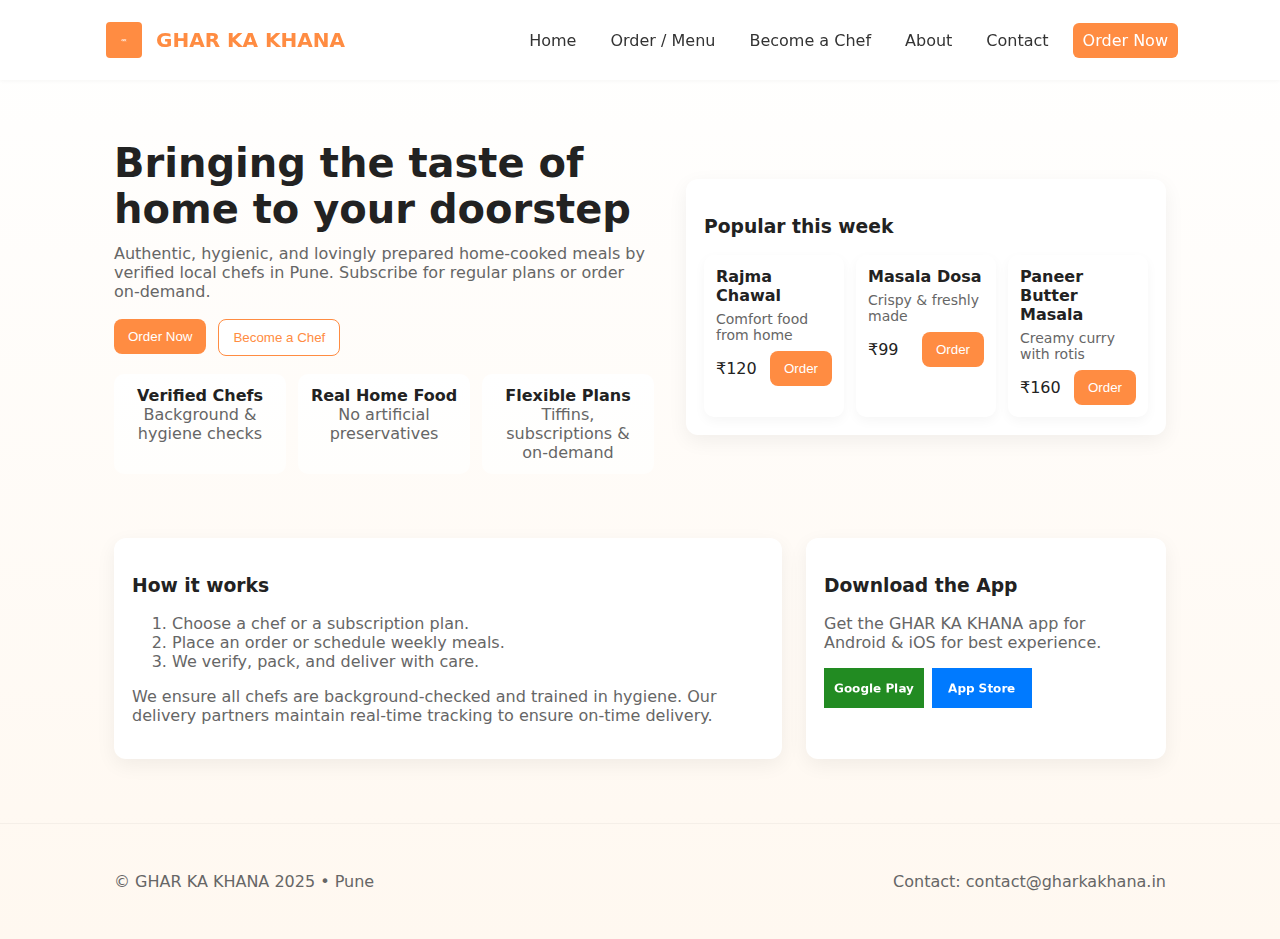
<file: index.html>
<!doctype html>
<html lang="en">
<head>
  <meta charset="utf-8" />
  <meta name="viewport" content="width=device-width,initial-scale=1" />
  <title>GHAR KA KHANA — Home-cooked meals in Pune</title>
  <link rel="stylesheet" href="styles.css">
</head>
<body>
  <header>
    <div class="container nav">
      <div class="brand"><img src="assets/logo.png" alt="logo">GHAR KA KHANA</div>
      <nav>
        <ul>
          <li><a href="index.html">Home</a></li>
          <li><a href="menu.html">Order / Menu</a></li>
          <li><a href="chef.html">Become a Chef</a></li>
          <li><a href="about.html">About</a></li>
          <li><a href="contact.html">Contact</a></li>
          <li><a class="cta" href="menu.html">Order Now</a></li>
        </ul>
      </nav>
    </div>
  </header>

  <main class="container">
    <section class="hero">
      <div>
        <h1>Bringing the taste of home to your doorstep</h1>
        <p>Authentic, hygienic, and lovingly prepared home-cooked meals by verified local chefs in Pune. Subscribe for regular plans or order on-demand.</p>
        <div style="display:flex; gap:12px; margin-top:12px;">
          <a href="menu.html"><button>Order Now</button></a>
          <a href="chef.html"><button style="background:#fff; color:var(--brand); border:1px solid var(--brand)">Become a Chef</button></a>
        </div>

        <div class="features">
          <div class="feature"><strong>Verified Chefs</strong><div class="muted">Background & hygiene checks</div></div>
          <div class="feature"><strong>Real Home Food</strong><div class="muted">No artificial preservatives</div></div>
          <div class="feature"><strong>Flexible Plans</strong><div class="muted">Tiffins, subscriptions & on-demand</div></div>
        </div>
      </div>
      <div>
        <div class="card">
          <h3>Popular this week</h3>
          <div class="menu-grid" id="popular">
            <div class="dish"><h4>Rajma Chawal</h4><p class="muted">Comfort food from home</p><div style="display:flex; justify-content:space-between; align-items:center;"><div>₹120</div><button class="order-btn" data-dish="Rajma Chawal">Order</button></div></div>
            <div class="dish"><h4>Masala Dosa</h4><p class="muted">Crispy & freshly made</p><div style="display:flex; justify-content:space-between; align-items:center;"><div>₹99</div><button class="order-btn" data-dish="Masala Dosa">Order</button></div></div>
            <div class="dish"><h4>Paneer Butter Masala</h4><p class="muted">Creamy curry with rotis</p><div style="display:flex; justify-content:space-between; align-items:center;"><div>₹160</div><button class="order-btn" data-dish="Paneer Butter Masala">Order</button></div></div>
          </div>
        </div>
      </div>
    </section>

    <section style="margin-top:28px">
      <div class="two-col">
        <div class="card">
          <h3>How it works</h3>
          <ol class="muted">
            <li>Choose a chef or a subscription plan.</li>
            <li>Place an order or schedule weekly meals.</li>
            <li>We verify, pack, and deliver with care.</li>
          </ol>
          <p class="muted">We ensure all chefs are background-checked and trained in hygiene. Our delivery partners maintain real-time tracking to ensure on-time delivery.</p>
        </div>
        <aside class="card">
          <h3>Download the App</h3>
          <p class="muted">Get the GHAR KA KHANA app for Android & iOS for best experience.</p>
          <div style="display:flex; gap:8px; margin-top:8px;">
            <img src="assets/playstore.png" alt="play" style="height:40px">
            <img src="assets/appstore.png" alt="app" style="height:40px">
          </div>
        </aside>
      </div>
    </section>

  </main>

  <footer>
    <div class="container" style="display:flex; justify-content:space-between; align-items:center;">
      <div>© GHAR KA KHANA 2025 • Pune</div>
      <div class="muted">Contact: contact@gharkakhana.in</div>
    </div>
  </footer>

  <script src="script.js"></script>
</body>
</html>
</file>
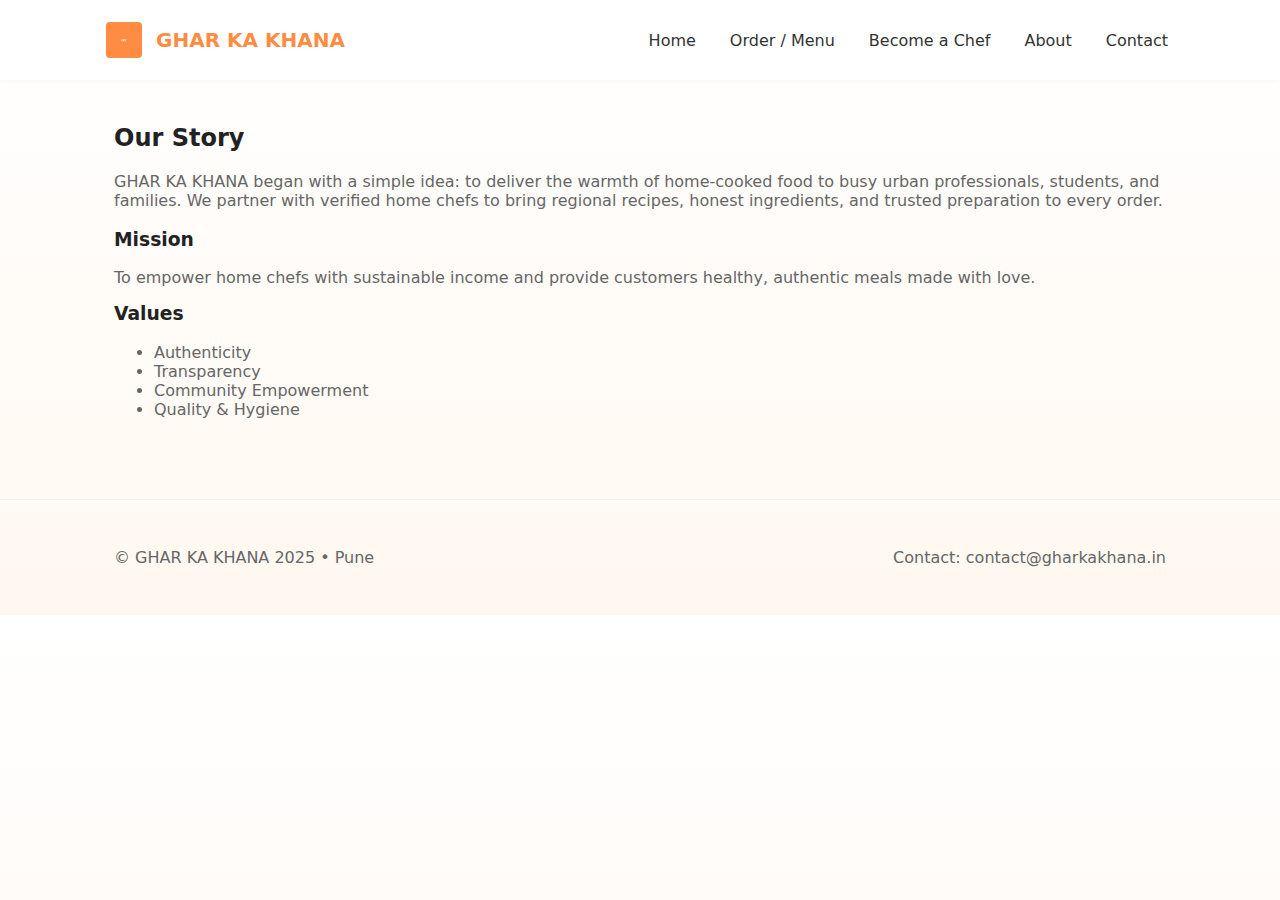
<file: about.html>
<!doctype html>
<html lang="en">
<head>
  <meta charset="utf-8" />
  <meta name="viewport" content="width=device-width,initial-scale=1" />
  <title>About — GHAR KA KHANA</title>
  <link rel="stylesheet" href="styles.css">
</head>
<body>
  <header>
    <div class="container nav">
      <div class="brand"><img src="assets/logo.png" alt="logo">GHAR KA KHANA</div>
      <nav>
        <ul>
          <li><a href="index.html">Home</a></li>
          <li><a href="menu.html">Order / Menu</a></li>
          <li><a href="chef.html">Become a Chef</a></li>
          <li><a href="about.html">About</a></li>
          <li><a href="contact.html">Contact</a></li>
        </ul>
      </nav>
    </div>
  </header>
  <main class="container">
    <h2>Our Story</h2>
    <p class="muted">GHAR KA KHANA began with a simple idea: to deliver the warmth of home-cooked food to busy urban professionals, students, and families. We partner with verified home chefs to bring regional recipes, honest ingredients, and trusted preparation to every order.</p>
    <section style="margin-top:16px;">
      <h3>Mission</h3>
      <p class="muted">To empower home chefs with sustainable income and provide customers healthy, authentic meals made with love.</p>
      <h3 style="margin-top:10px;">Values</h3>
      <ul class="muted">
        <li>Authenticity</li>
        <li>Transparency</li>
        <li>Community Empowerment</li>
        <li>Quality & Hygiene</li>
      </ul>
    </section>
  </main>
  <footer>
    <div class="container" style="display:flex; justify-content:space-between; align-items:center;">
      <div>© GHAR KA KHANA 2025 • Pune</div>
      <div class="muted">Contact: contact@gharkakhana.in</div>
    </div>
  </footer>
  <script src="script.js"></script>
</body>
</html>
</file>
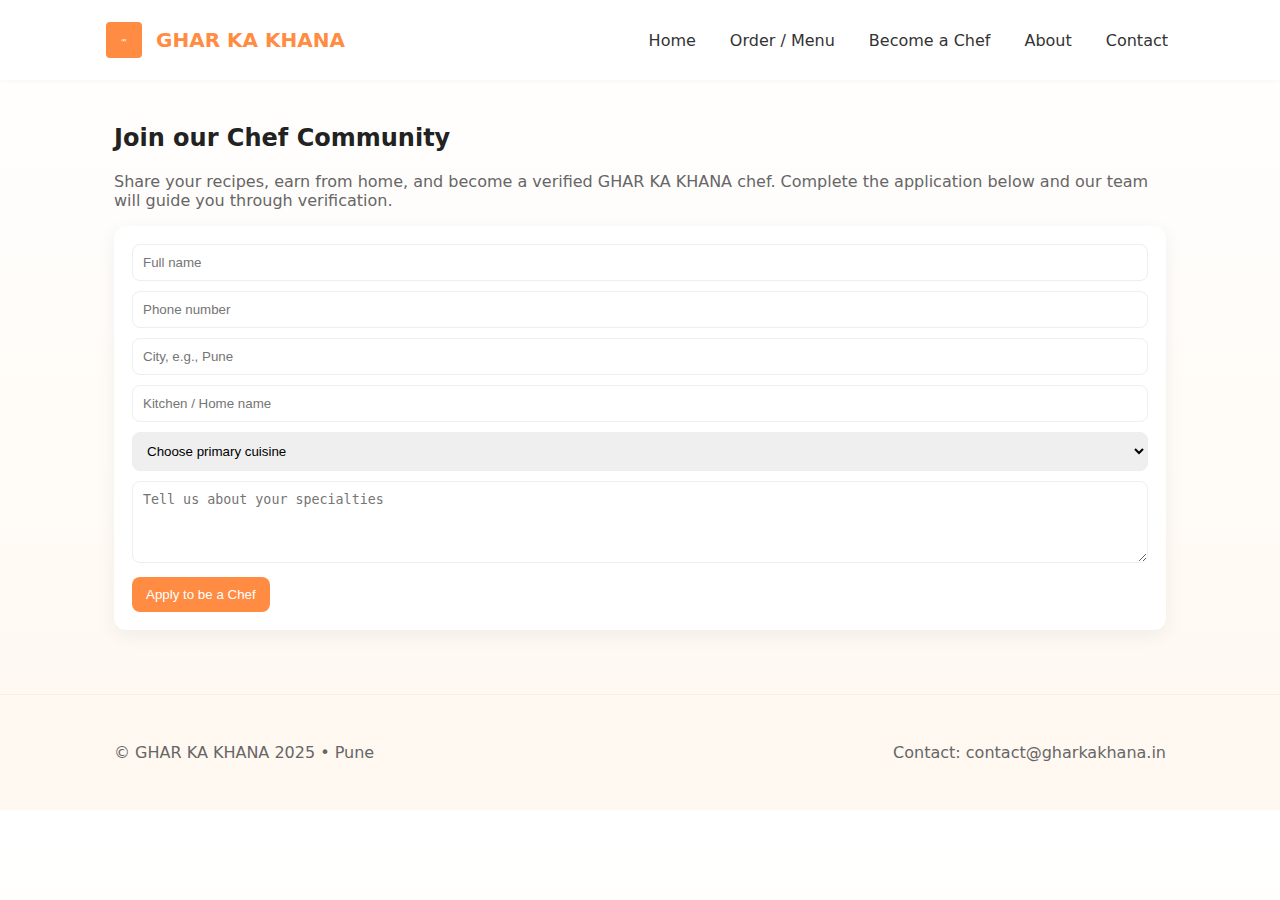
<file: chef.html>
<!doctype html>
<html lang="en">
<head>
  <meta charset="utf-8" />
  <meta name="viewport" content="width=device-width,initial-scale=1" />
  <title>Become a Chef — GHAR KA KHANA</title>
  <link rel="stylesheet" href="styles.css">
</head>
<body>
  <header>
    <div class="container nav">
      <div class="brand"><img src="assets/logo.png" alt="logo">GHAR KA KHANA</div>
      <nav>
        <ul>
          <li><a href="index.html">Home</a></li>
          <li><a href="menu.html">Order / Menu</a></li>
          <li><a href="chef.html">Become a Chef</a></li>
          <li><a href="about.html">About</a></li>
          <li><a href="contact.html">Contact</a></li>
        </ul>
      </nav>
    </div>
  </header>
  <main class="container">
    <h2>Join our Chef Community</h2>
    <p class="muted">Share your recipes, earn from home, and become a verified GHAR KA KHANA chef. Complete the application below and our team will guide you through verification.</p>
    <div class="card" style="margin-top:12px;">
      <form id="chef-form">
        <input name="name" placeholder="Full name" required>
        <input name="phone" placeholder="Phone number" required>
        <input name="city" placeholder="City, e.g., Pune" required>
        <input name="kitchen_name" placeholder="Kitchen / Home name">
        <select name="cuisine">
          <option>Choose primary cuisine</option>
          <option>North Indian</option>
          <option>South Indian</option>
          <option>Gujarati</option>
          <option>Maharashtrian</option>
          <option>Others</option>
        </select>
        <textarea name="about" placeholder="Tell us about your specialties" rows="4"></textarea>
        <button type="submit">Apply to be a Chef</button>
      </form>
    </div>
  </main>
  <footer>
    <div class="container" style="display:flex; justify-content:space-between; align-items:center;">
      <div>© GHAR KA KHANA 2025 • Pune</div>
      <div class="muted">Contact: contact@gharkakhana.in</div>
    </div>
  </footer>
  <script src="script.js"></script>
</body>
</html>
</file>
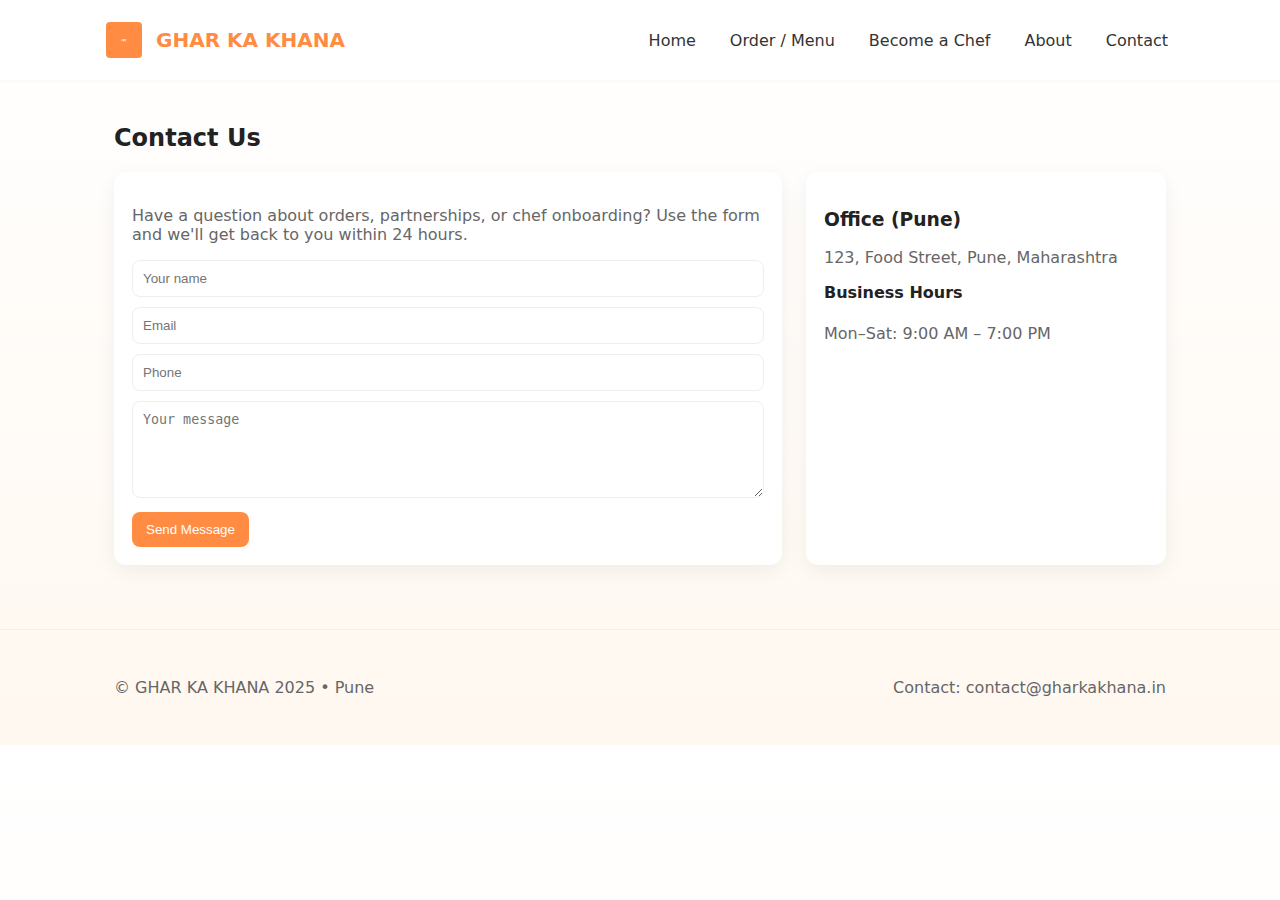
<file: contact.html>
<!doctype html>
<html lang="en">
<head>
  <meta charset="utf-8" />
  <meta name="viewport" content="width=device-width,initial-scale=1" />
  <title>Contact — GHAR KA KHANA</title>
  <link rel="stylesheet" href="styles.css">
</head>
<body>
  <header>
    <div class="container nav">
      <div class="brand"><img src="assets/logo.png" alt="logo">GHAR KA KHANA</div>
      <nav>
        <ul>
          <li><a href="index.html">Home</a></li>
          <li><a href="menu.html">Order / Menu</a></li>
          <li><a href="chef.html">Become a Chef</a></li>
          <li><a href="about.html">About</a></li>
          <li><a href="contact.html">Contact</a></li>
        </ul>
      </nav>
    </div>
  </header>
  <main class="container">
    <h2>Contact Us</h2>
    <div class="two-col" style="margin-top:12px;">
      <div class="card">
        <p class="muted">Have a question about orders, partnerships, or chef onboarding? Use the form and we'll get back to you within 24 hours.</p>
        <form id="contact-form">
          <input name="name" placeholder="Your name" required>
          <input name="email" placeholder="Email" required>
          <input name="phone" placeholder="Phone">
          <textarea name="message" placeholder="Your message" rows="5" required></textarea>
          <button type="submit">Send Message</button>
        </form>
      </div>
      <aside class="card">
        <h3>Office (Pune)</h3>
        <p class="muted">123, Food Street, Pune, Maharashtra</p>
        <h4 style="margin-top:10px;">Business Hours</h4>
        <p class="muted">Mon–Sat: 9:00 AM – 7:00 PM</p>
      </aside>
    </div>
  </main>
  <footer>
    <div class="container" style="display:flex; justify-content:space-between; align-items:center;">
      <div>© GHAR KA KHANA 2025 • Pune</div>
      <div class="muted">Contact: contact@gharkakhana.in</div>
    </div>
  </footer>
  <script src="script.js"></script>
</body>
</html>
</file>
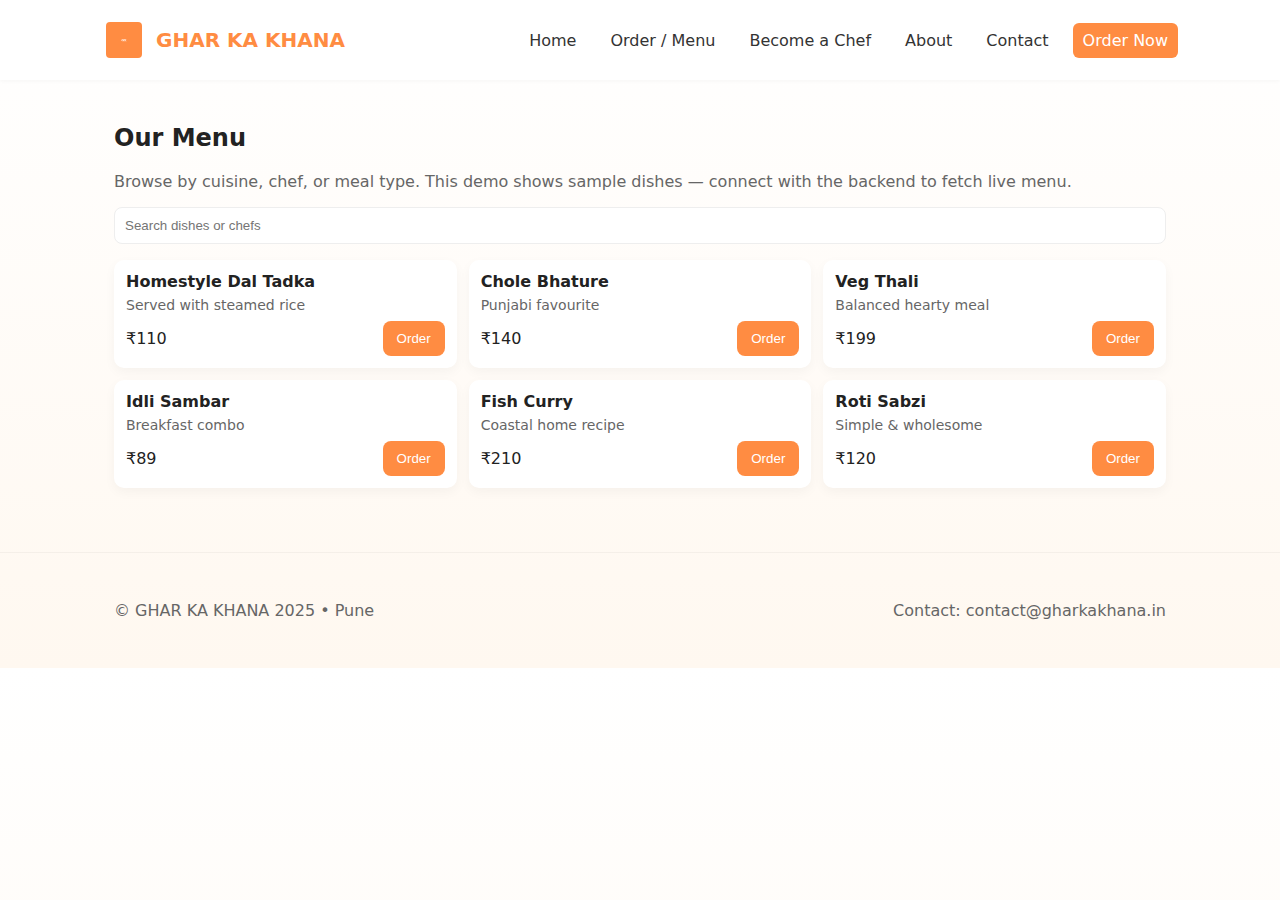
<file: menu.html>
<!doctype html>
<html lang="en">
<head>
  <meta charset="utf-8" />
  <meta name="viewport" content="width=device-width,initial-scale=1" />
  <title>Order / Menu — GHAR KA KHANA</title>
  <link rel="stylesheet" href="styles.css">
</head>
<body>
  <header>
    <div class="container nav">
      <div class="brand"><img src="assets/logo.png" alt="logo">GHAR KA KHANA</div>
      <nav>
        <ul>
          <li><a href="index.html">Home</a></li>
          <li><a href="menu.html">Order / Menu</a></li>
          <li><a href="chef.html">Become a Chef</a></li>
          <li><a href="about.html">About</a></li>
          <li><a href="contact.html">Contact</a></li>
          <li><a class="cta" href="menu.html">Order Now</a></li>
        </ul>
      </nav>
    </div>
  </header>
  <main class="container">
    <h2>Our Menu</h2>
    <p class="muted">Browse by cuisine, chef, or meal type. This demo shows sample dishes — connect with the backend to fetch live menu.</p>
    <div style="margin-top:12px;">
      <input placeholder="Search dishes or chefs" style="width:100%; padding:10px; border-radius:8px; border:1px solid #eee;">
    </div>
    <div class="menu-grid" style="margin-top:16px;">
      <div class="dish"><h4>Homestyle Dal Tadka</h4><p class="muted">Served with steamed rice</p><div style="display:flex; justify-content:space-between; align-items:center;"><div>₹110</div><button class="order-btn" data-dish="Dal Tadka">Order</button></div></div>
      <div class="dish"><h4>Chole Bhature</h4><p class="muted">Punjabi favourite</p><div style="display:flex; justify-content:space-between; align-items:center;"><div>₹140</div><button class="order-btn" data-dish="Chole Bhature">Order</button></div></div>
      <div class="dish"><h4>Veg Thali</h4><p class="muted">Balanced hearty meal</p><div style="display:flex; justify-content:space-between; align-items:center;"><div>₹199</div><button class="order-btn" data-dish="Veg Thali">Order</button></div></div>
      <div class="dish"><h4>Idli Sambar</h4><p class="muted">Breakfast combo</p><div style="display:flex; justify-content:space-between; align-items:center;"><div>₹89</div><button class="order-btn" data-dish="Idli Sambar">Order</button></div></div>
      <div class="dish"><h4>Fish Curry</h4><p class="muted">Coastal home recipe</p><div style="display:flex; justify-content:space-between; align-items:center;"><div>₹210</div><button class="order-btn" data-dish="Fish Curry">Order</button></div></div>
      <div class="dish"><h4>Roti Sabzi</h4><p class="muted">Simple & wholesome</p><div style="display:flex; justify-content:space-between; align-items:center;"><div>₹120</div><button class="order-btn" data-dish="Roti Sabzi">Order</button></div></div>
    </div>
  </main>
  <footer>
    <div class="container" style="display:flex; justify-content:space-between; align-items:center;">
      <div>© GHAR KA KHANA 2025 • Pune</div>
      <div class="muted">Contact: contact@gharkakhana.in</div>
    </div>
  </footer>
  <script src="script.js"></script>
</body>
</html>
</file>
<file: styles.css>
/* styles.css - simple responsive styles for GHAR KA KHANA */
:root{
  --brand:#FF8C42;
  --muted:#666;
  --bg:#fff8f4;
  --maxw:1100px;
  --card: #fff;
}
*{box-sizing:border-box}
body{font-family:Inter, system-ui, -apple-system, 'Segoe UI', Roboto, 'Helvetica Neue', Arial; margin:0; color:#222; background:linear-gradient(180deg,#fff 0%, #fff8f0 100%);}
.container{max-width:var(--maxw); margin:0 auto; padding:24px;}
header{background:var(--card); padding:18px 0; box-shadow:0 1px 4px rgba(0,0,0,0.04); position:sticky; top:0; z-index:50;}
.nav{display:flex; align-items:center; justify-content:space-between; gap:16px; padding:0 12px;}
.brand{display:flex; align-items:center; gap:10px; font-weight:800; font-size:20px; color:var(--brand);}
.brand img{width:44px; height:44px; border-radius:8px; background:#fff; padding:4px}
nav ul{display:flex; gap:14px; list-style:none; margin:0; padding:0; align-items:center;}
nav a{color:#333; text-decoration:none; padding:8px 10px; border-radius:6px;}
nav a.cta{background:var(--brand); color:#fff;}
.hero{display:grid; grid-template-columns:1fr 480px; gap:32px; align-items:center; padding:36px 0;}
.hero h1{font-size:40px; margin:0 0 12px;}
.hero p{color:var(--muted); margin:0 0 18px;}
.card{background:var(--card); padding:18px; border-radius:12px; box-shadow:0 6px 20px rgba(0,0,0,0.06);}
.features{display:flex; gap:12px; margin-top:18px;}
.feature{flex:1; padding:12px; border-radius:10px; background:linear-gradient(180deg,#fff,#fffefc); text-align:center;}
.menu-grid{display:grid; grid-template-columns:repeat(3,1fr); gap:12px; margin-top:18px;}
.dish{background:#fff; padding:12px; border-radius:10px; box-shadow:0 4px 12px rgba(0,0,0,0.04);}
.dish h4{margin:0 0 6px;}
.dish p{margin:0 0 8px; color:var(--muted); font-size:14px;}
.muted{color:var(--muted)}
footer{padding:24px 0; margin-top:40px; color:var(--muted); border-top:1px solid rgba(0,0,0,0.04); background:transparent;}
.two-col{display:grid; grid-template-columns:1fr 360px; gap:24px;}
form input, form textarea, form select{width:100%; padding:10px; margin-bottom:10px; border:1px solid #eee; border-radius:8px;}
button{background:var(--brand); color:#fff; padding:10px 14px; border:0; border-radius:8px; cursor:pointer;}
@media (max-width:900px){
  .hero{grid-template-columns:1fr; text-align:left}
  .menu-grid{grid-template-columns:repeat(2,1fr)}
  .two-col{grid-template-columns:1fr}
}
@media (max-width:600px){
  nav ul{display:none}
}
</file>
